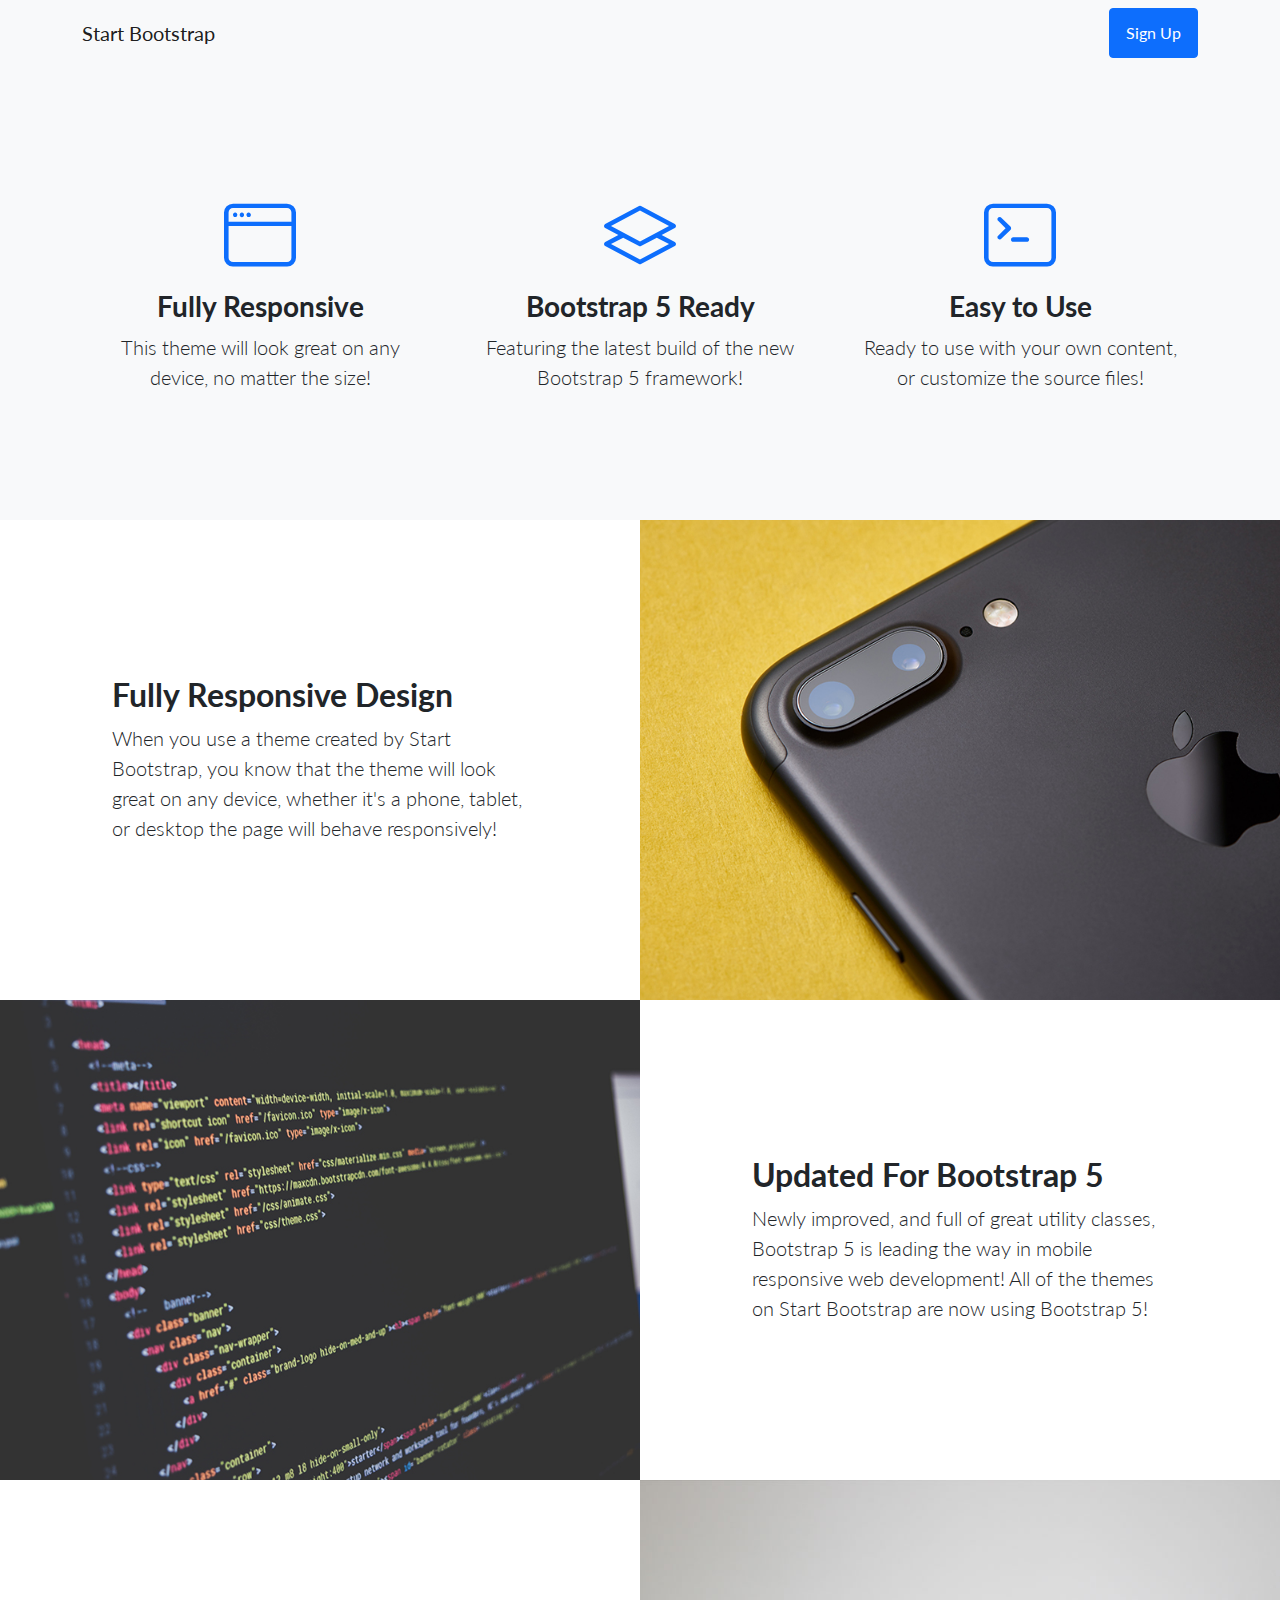
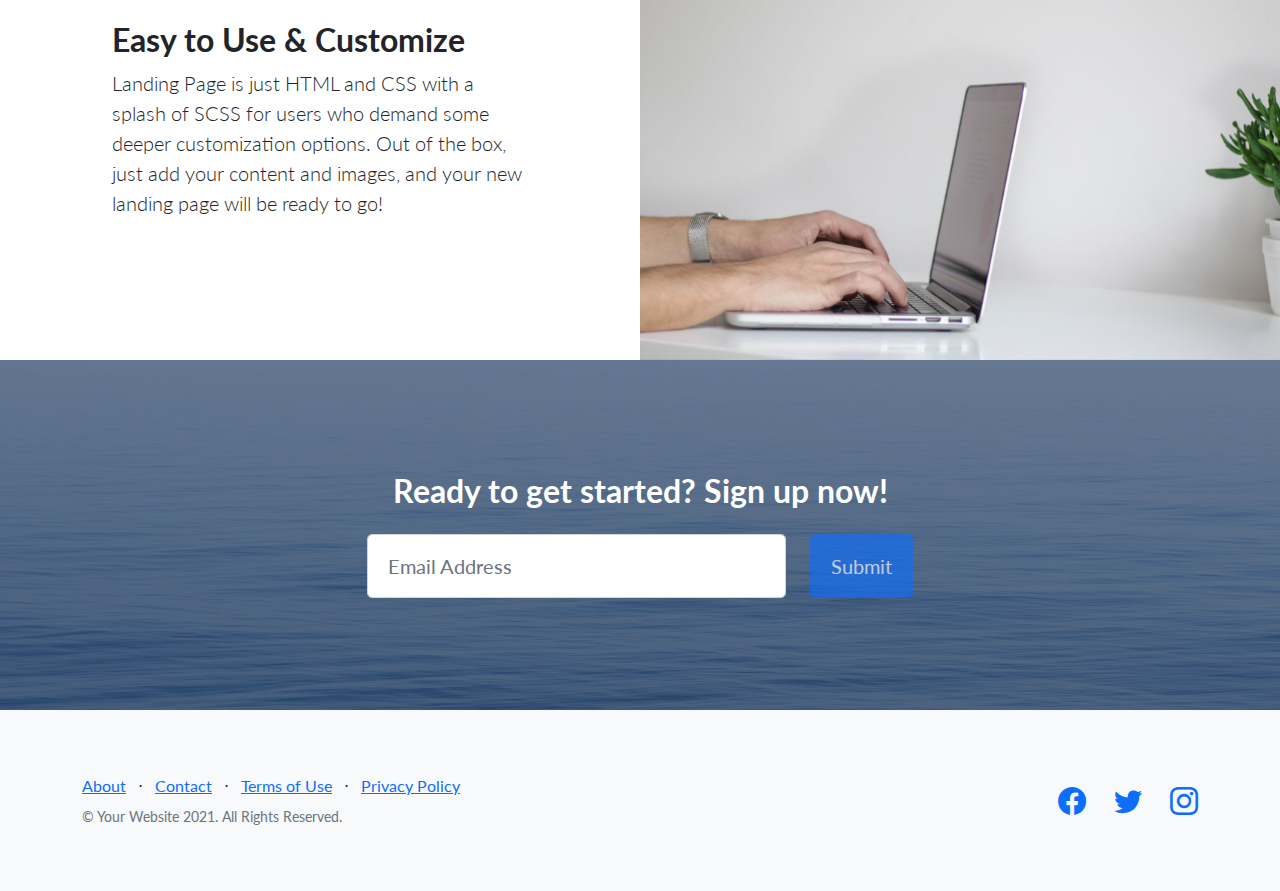
<file: index.html>
<!DOCTYPE html>
<html lang="en">
    <head>
        <meta charset="utf-8" />
        <meta name="viewport" content="width=device-width, initial-scale=1, shrink-to-fit=no" />
        <meta name="description" content="" />
        <meta name="author" content="" />
        <title>Landing Page - Start Bootstrap Theme</title>
        <!-- Favicon-->
        <link rel="icon" type="image/x-icon" href="assets/favicon.ico" />
        <!-- Bootstrap icons-->
        <link href="https://cdn.jsdelivr.net/npm/bootstrap-icons@1.5.0/font/bootstrap-icons.css" rel="stylesheet" type="text/css" />
        <!-- Google fonts-->
        <link href="https://fonts.googleapis.com/css?family=Lato:300,400,700,300italic,400italic,700italic" rel="stylesheet" type="text/css" />
        <!-- Core theme CSS (includes Bootstrap)-->
        <link href="css/styles.css" rel="stylesheet" />
    </head>
    <body>
        <!-- Navigation-->
        <nav class="navbar navbar-light bg-light static-top">
            <div class="container">
                <a class="navbar-brand" href="#!">Start Bootstrap</a>
                <a class="btn btn-primary" href="#signup">Sign Up</a>
            </div>
        </nav>
        <!-- Icons Grid-->
        <section class="features-icons bg-light text-center">
            <div class="container">
                <div class="row">
                    <div class="col-lg-4">
                        <div class="features-icons-item mx-auto mb-5 mb-lg-0 mb-lg-3">
                            <div class="features-icons-icon d-flex"><i class="bi-window m-auto text-primary"></i></div>
                            <h3>Fully Responsive</h3>
                            <p class="lead mb-0">This theme will look great on any device, no matter the size!</p>
                        </div>
                    </div>
                    <div class="col-lg-4">
                        <div class="features-icons-item mx-auto mb-5 mb-lg-0 mb-lg-3">
                            <div class="features-icons-icon d-flex"><i class="bi-layers m-auto text-primary"></i></div>
                            <h3>Bootstrap 5 Ready</h3>
                            <p class="lead mb-0">Featuring the latest build of the new Bootstrap 5 framework!</p>
                        </div>
                    </div>
                    <div class="col-lg-4">
                        <div class="features-icons-item mx-auto mb-0 mb-lg-3">
                            <div class="features-icons-icon d-flex"><i class="bi-terminal m-auto text-primary"></i></div>
                            <h3>Easy to Use</h3>
                            <p class="lead mb-0">Ready to use with your own content, or customize the source files!</p>
                        </div>
                    </div>
                </div>
            </div>
        </section>
        <!-- Image Showcases-->
        <section class="showcase">
            <div class="container-fluid p-0">
                <div class="row g-0">
                    <div class="col-lg-6 order-lg-2 text-white showcase-img" style="background-image: url('assets/img/bg-showcase-1.jpg')"></div>
                    <div class="col-lg-6 order-lg-1 my-auto showcase-text">
                        <h2>Fully Responsive Design</h2>
                        <p class="lead mb-0">When you use a theme created by Start Bootstrap, you know that the theme will look great on any device, whether it's a phone, tablet, or desktop the page will behave responsively!</p>
                    </div>
                </div>
                <div class="row g-0">
                    <div class="col-lg-6 text-white showcase-img" style="background-image: url('assets/img/bg-showcase-2.jpg')"></div>
                    <div class="col-lg-6 my-auto showcase-text">
                        <h2>Updated For Bootstrap 5</h2>
                        <p class="lead mb-0">Newly improved, and full of great utility classes, Bootstrap 5 is leading the way in mobile responsive web development! All of the themes on Start Bootstrap are now using Bootstrap 5!</p>
                    </div>
                </div>
                <div class="row g-0">
                    <div class="col-lg-6 order-lg-2 text-white showcase-img" style="background-image: url('assets/img/bg-showcase-3.jpg')"></div>
                    <div class="col-lg-6 order-lg-1 my-auto showcase-text">
                        <h2>Easy to Use & Customize</h2>
                        <p class="lead mb-0">Landing Page is just HTML and CSS with a splash of SCSS for users who demand some deeper customization options. Out of the box, just add your content and images, and your new landing page will be ready to go!</p>
                    </div>
                </div>
            </div>
        </section>
        <!-- Call to Action-->
        <section class="call-to-action text-white text-center" id="signup">
            <div class="container position-relative">
                <div class="row justify-content-center">
                    <div class="col-xl-6">
                        <h2 class="mb-4">Ready to get started? Sign up now!</h2>
                        <!-- Signup form-->
                        <!-- * * * * * * * * * * * * * * *-->
                        <!-- * * SB Forms Contact Form * *-->
                        <!-- * * * * * * * * * * * * * * *-->
                        <!-- This form is pre-integrated with SB Forms.-->
                        <!-- To make this form functional, sign up at-->
                        <!-- https://startbootstrap.com/solution/contact-forms-->
                        <!-- to get an API token!-->
                        <form class="form-subscribe" id="contactFormFooter" data-sb-form-api-token="API_TOKEN">
                            <!-- Email address input-->
                            <div class="row">
                                <div class="col">
                                    <input class="form-control form-control-lg" id="emailAddressBelow" type="email" placeholder="Email Address" data-sb-validations="required,email" />
                                    <div class="invalid-feedback text-white" data-sb-feedback="emailAddressBelow:required">Email Address is required.</div>
                                    <div class="invalid-feedback text-white" data-sb-feedback="emailAddressBelow:email">Email Address Email is not valid.</div>
                                </div>
                                <div class="col-auto"><button class="btn btn-primary btn-lg disabled" id="submitButton" type="submit">Submit</button></div>
                            </div>
                            <!-- Submit success message-->
                            <!---->
                            <!-- This is what your users will see when the form-->
                            <!-- has successfully submitted-->
                            <div class="d-none" id="submitSuccessMessage">
                                <div class="text-center mb-3">
                                    <div class="fw-bolder">Form submission successful!</div>
                                    <p>To activate this form, sign up at</p>
                                    <a class="text-white" href="https://startbootstrap.com/solution/contact-forms">https://startbootstrap.com/solution/contact-forms</a>
                                </div>
                            </div>
                            <!-- Submit error message-->
                            <!---->
                            <!-- This is what your users will see when there is-->
                            <!-- an error submitting the form-->
                            <div class="d-none" id="submitErrorMessage"><div class="text-center text-danger mb-3">Error sending message!</div></div>
                        </form>
                    </div>
                </div>
            </div>
        </section>
        <!-- Footer-->
        <footer class="footer bg-light">
            <div class="container">
                <div class="row">
                    <div class="col-lg-6 h-100 text-center text-lg-start my-auto">
                        <ul class="list-inline mb-2">
                            <li class="list-inline-item"><a href="#!">About</a></li>
                            <li class="list-inline-item">⋅</li>
                            <li class="list-inline-item"><a href="#!">Contact</a></li>
                            <li class="list-inline-item">⋅</li>
                            <li class="list-inline-item"><a href="#!">Terms of Use</a></li>
                            <li class="list-inline-item">⋅</li>
                            <li class="list-inline-item"><a href="#!">Privacy Policy</a></li>
                        </ul>
                        <p class="text-muted small mb-4 mb-lg-0">&copy; Your Website 2021. All Rights Reserved.</p>
                    </div>
                    <div class="col-lg-6 h-100 text-center text-lg-end my-auto">
                        <ul class="list-inline mb-0">
                            <li class="list-inline-item me-4">
                                <a href="#!"><i class="bi-facebook fs-3"></i></a>
                            </li>
                            <li class="list-inline-item me-4">
                                <a href="#!"><i class="bi-twitter fs-3"></i></a>
                            </li>
                            <li class="list-inline-item">
                                <a href="#!"><i class="bi-instagram fs-3"></i></a>
                            </li>
                        </ul>
                    </div>
                </div>
            </div>
        </footer>
        <!-- Bootstrap core JS-->
        <script src="https://cdn.jsdelivr.net/npm/bootstrap@5.1.3/dist/js/bootstrap.bundle.min.js"></script>
        <!-- Core theme JS-->
        <script src="js/scripts.js"></script>
        <!-- * * * * * * * * * * * * * * * * * * * * * * * * * * * * * * * * * * * * * * * *-->
        <!-- * *                               SB Forms JS                               * *-->
        <!-- * * Activate your form at https://startbootstrap.com/solution/contact-forms * *-->
        <!-- * * * * * * * * * * * * * * * * * * * * * * * * * * * * * * * * * * * * * * * *-->
        <script src="https://cdn.startbootstrap.com/sb-forms-latest.js"></script>
    </body>
</html>
</file>
